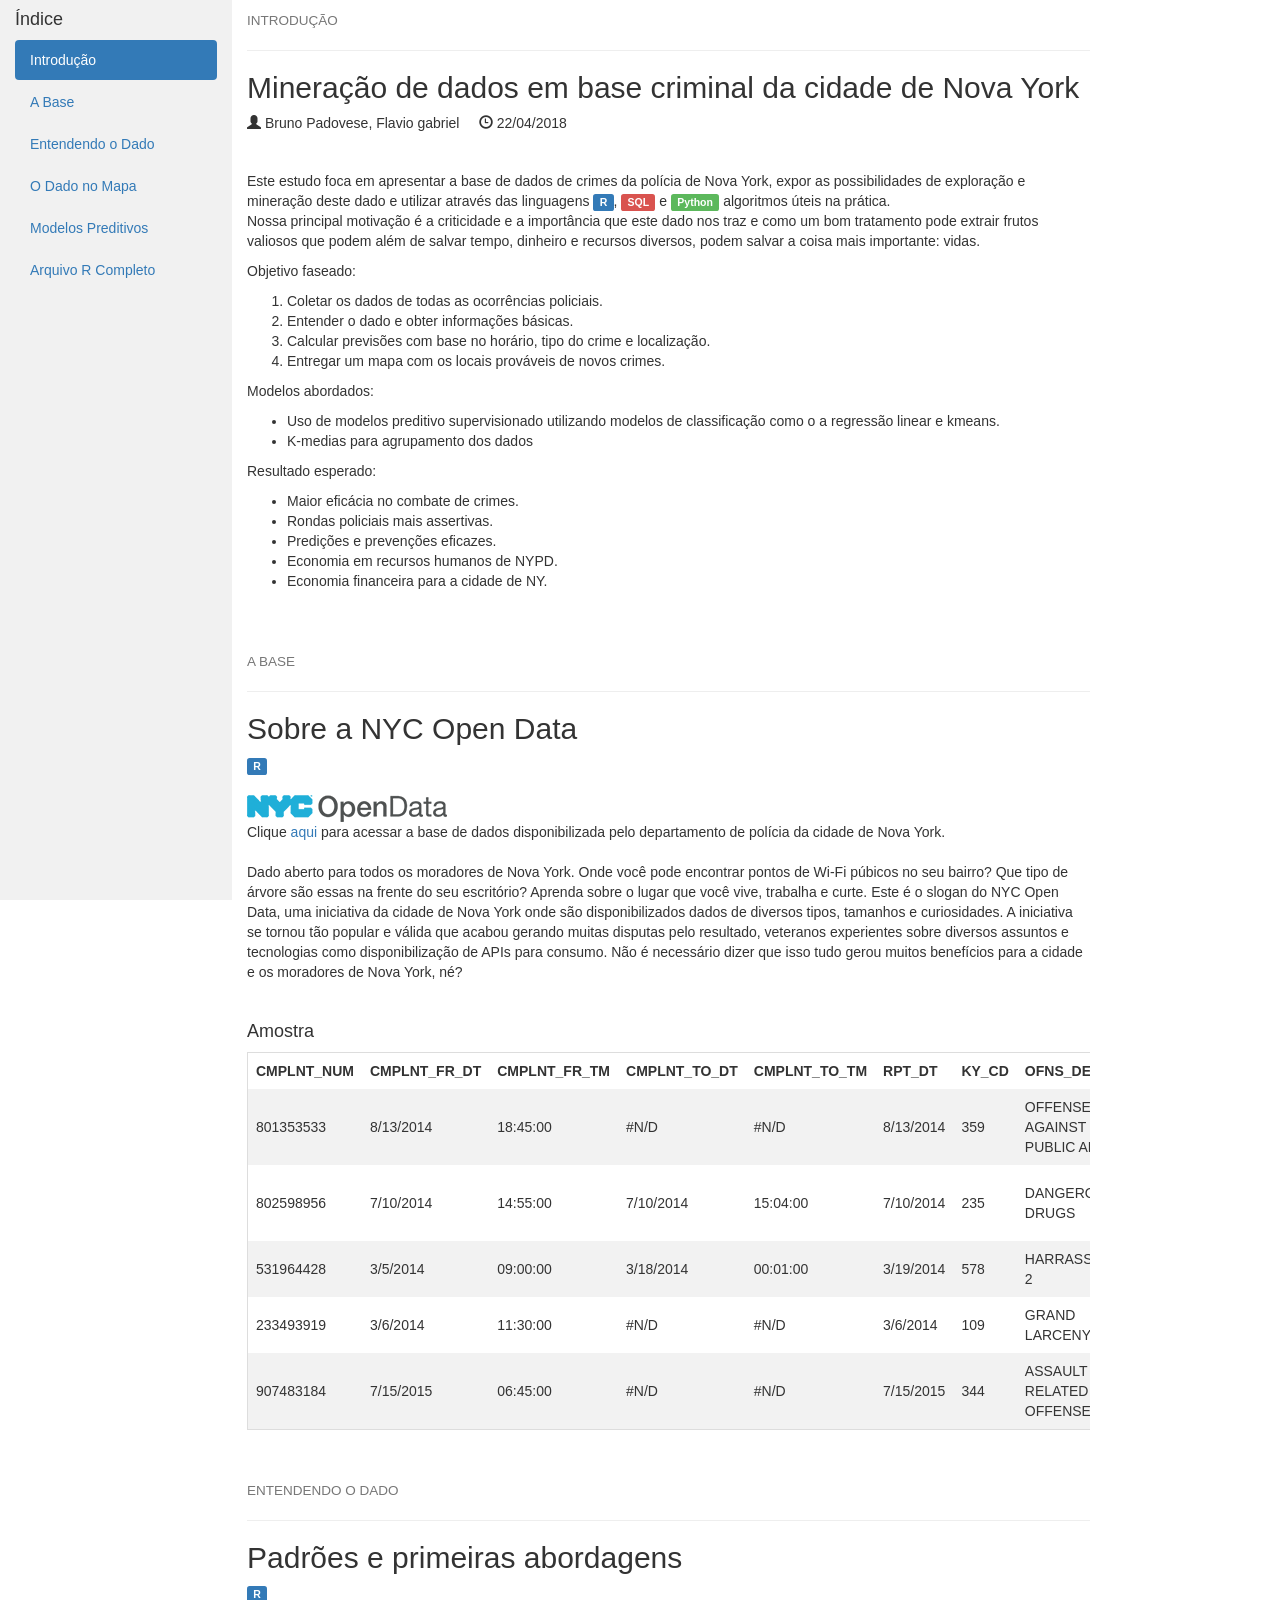
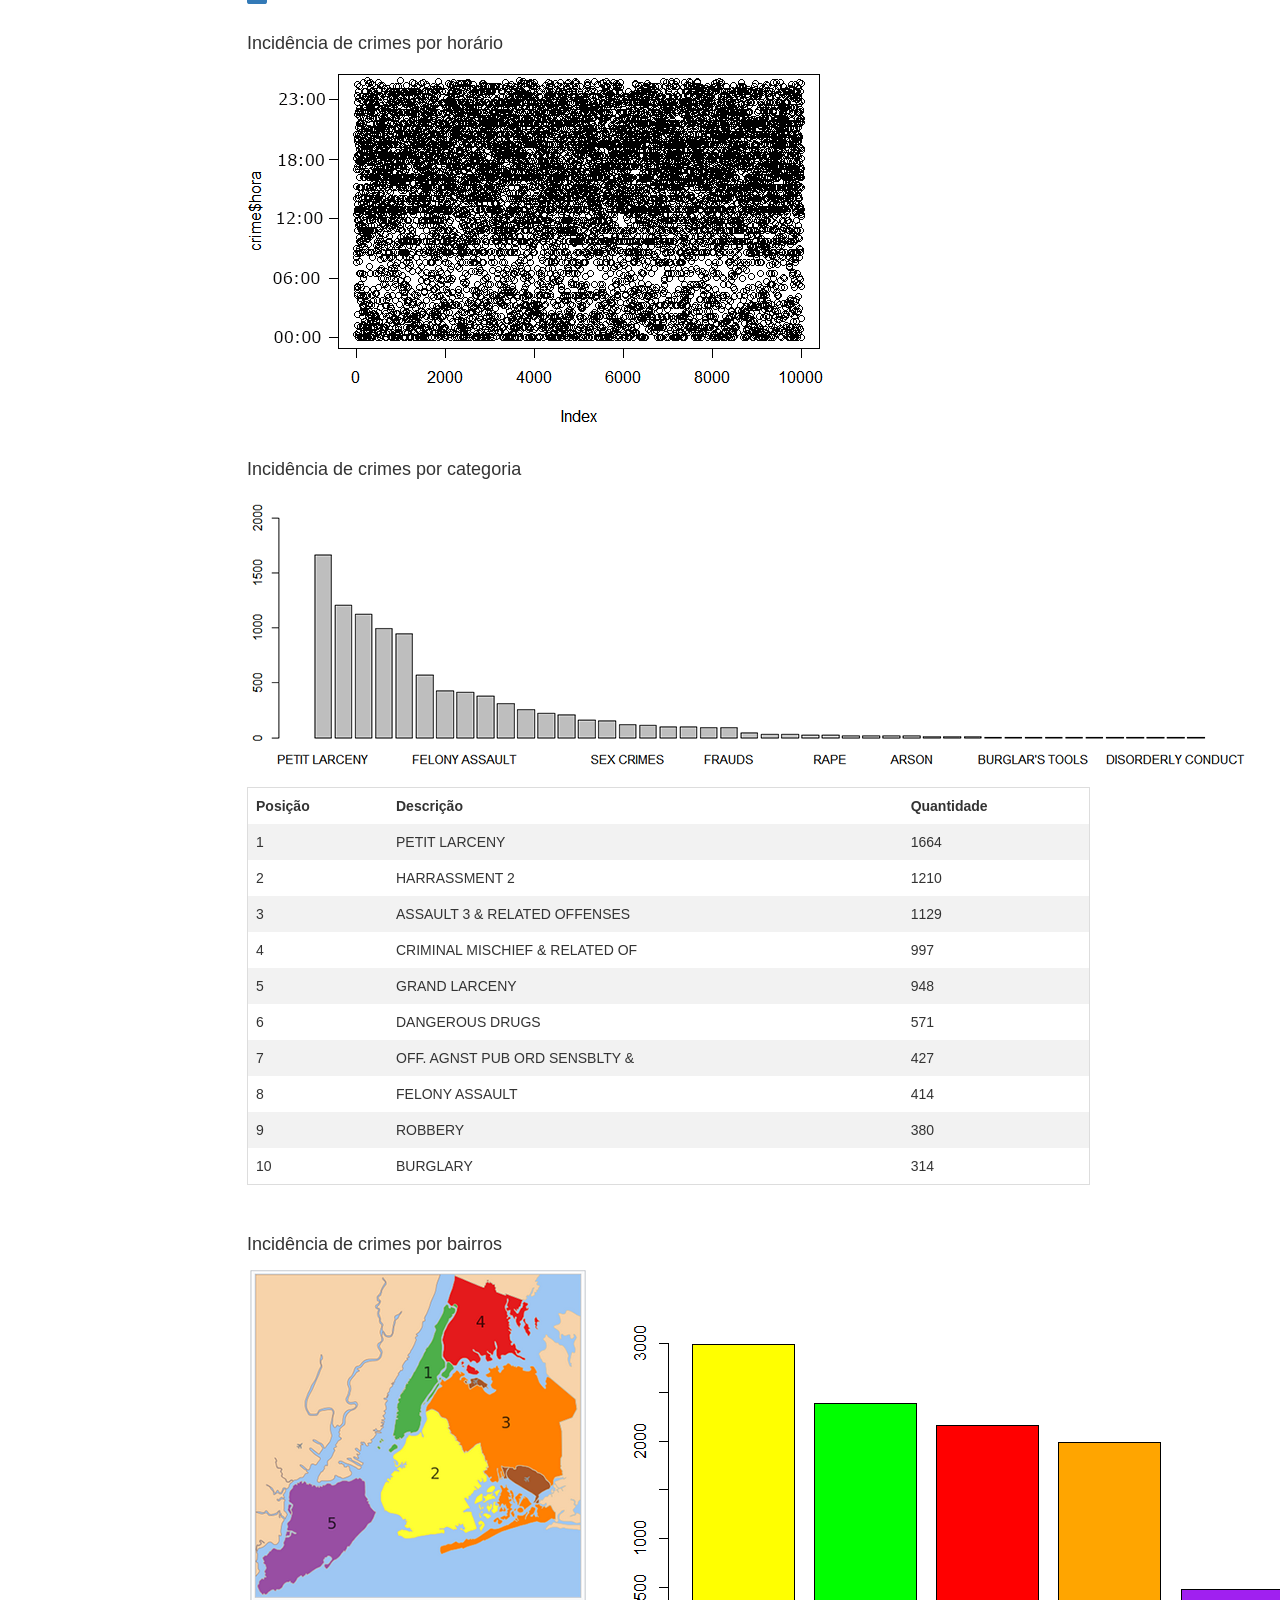
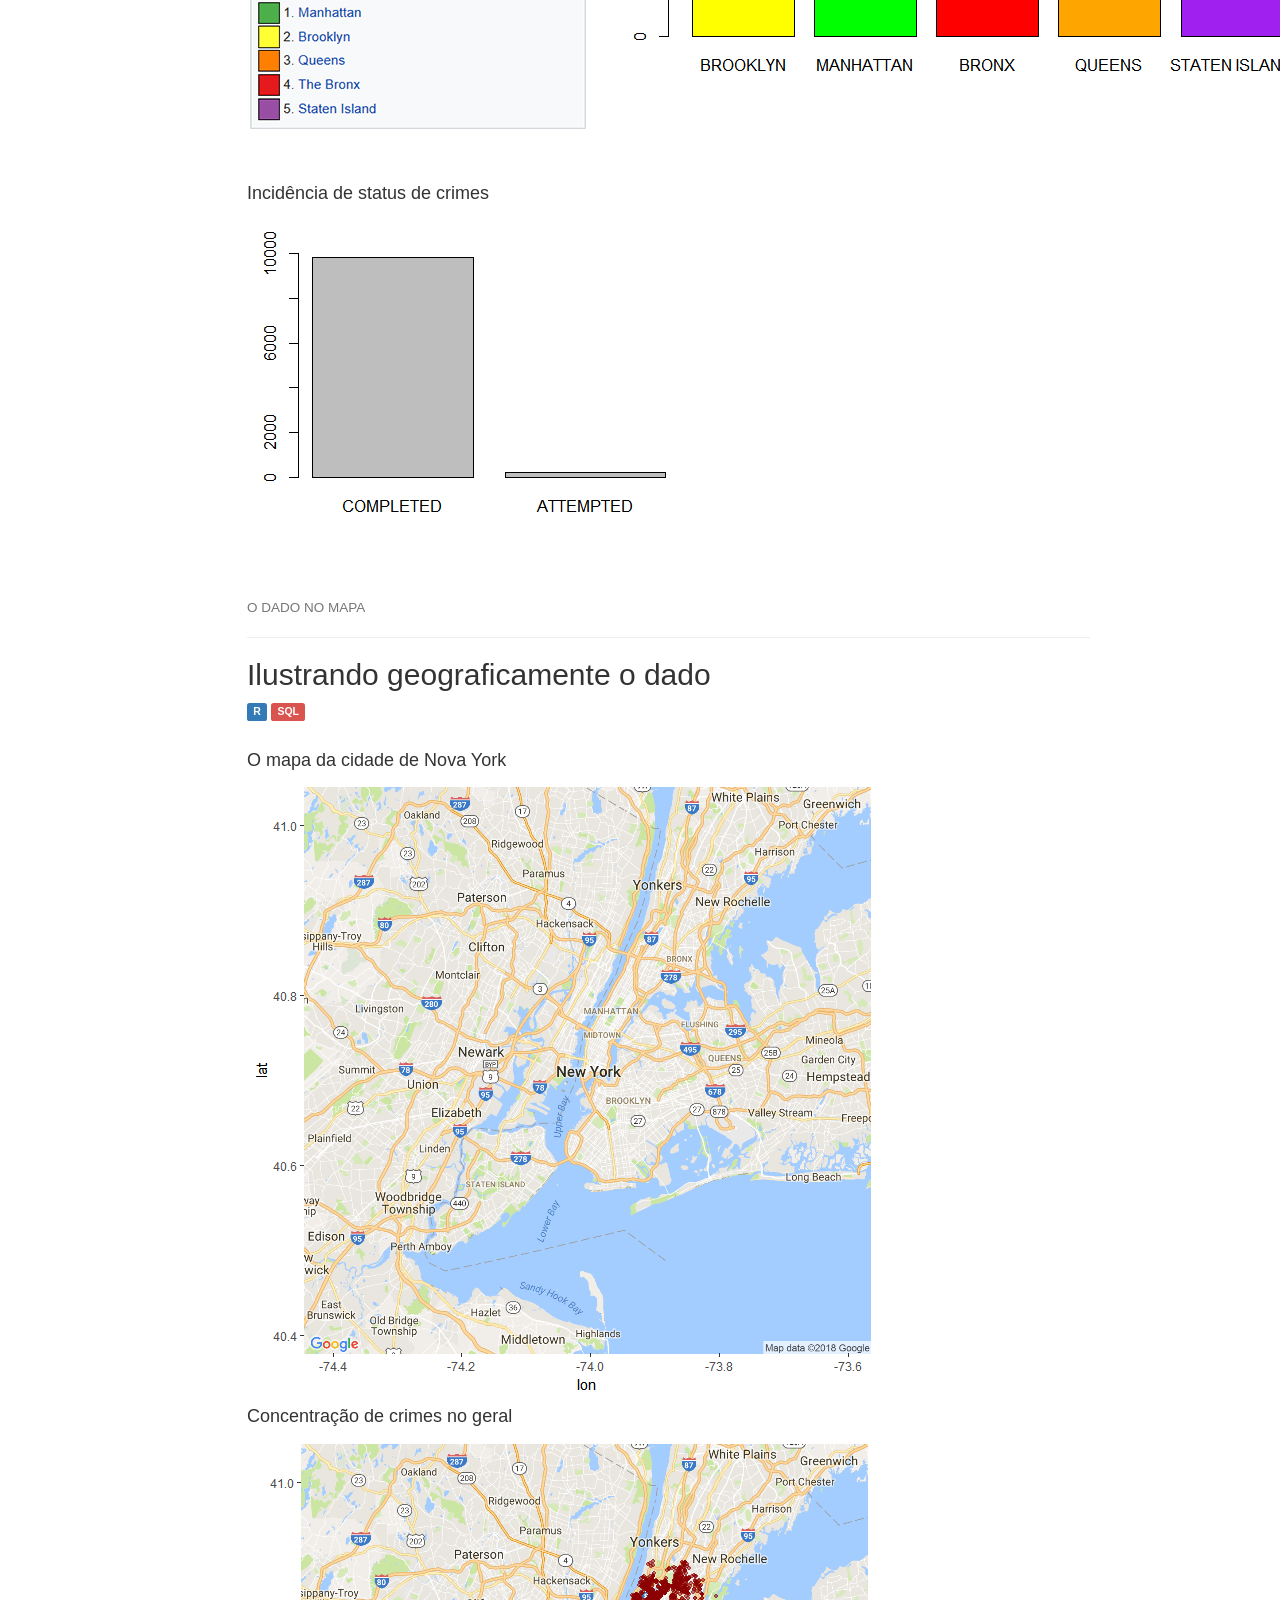
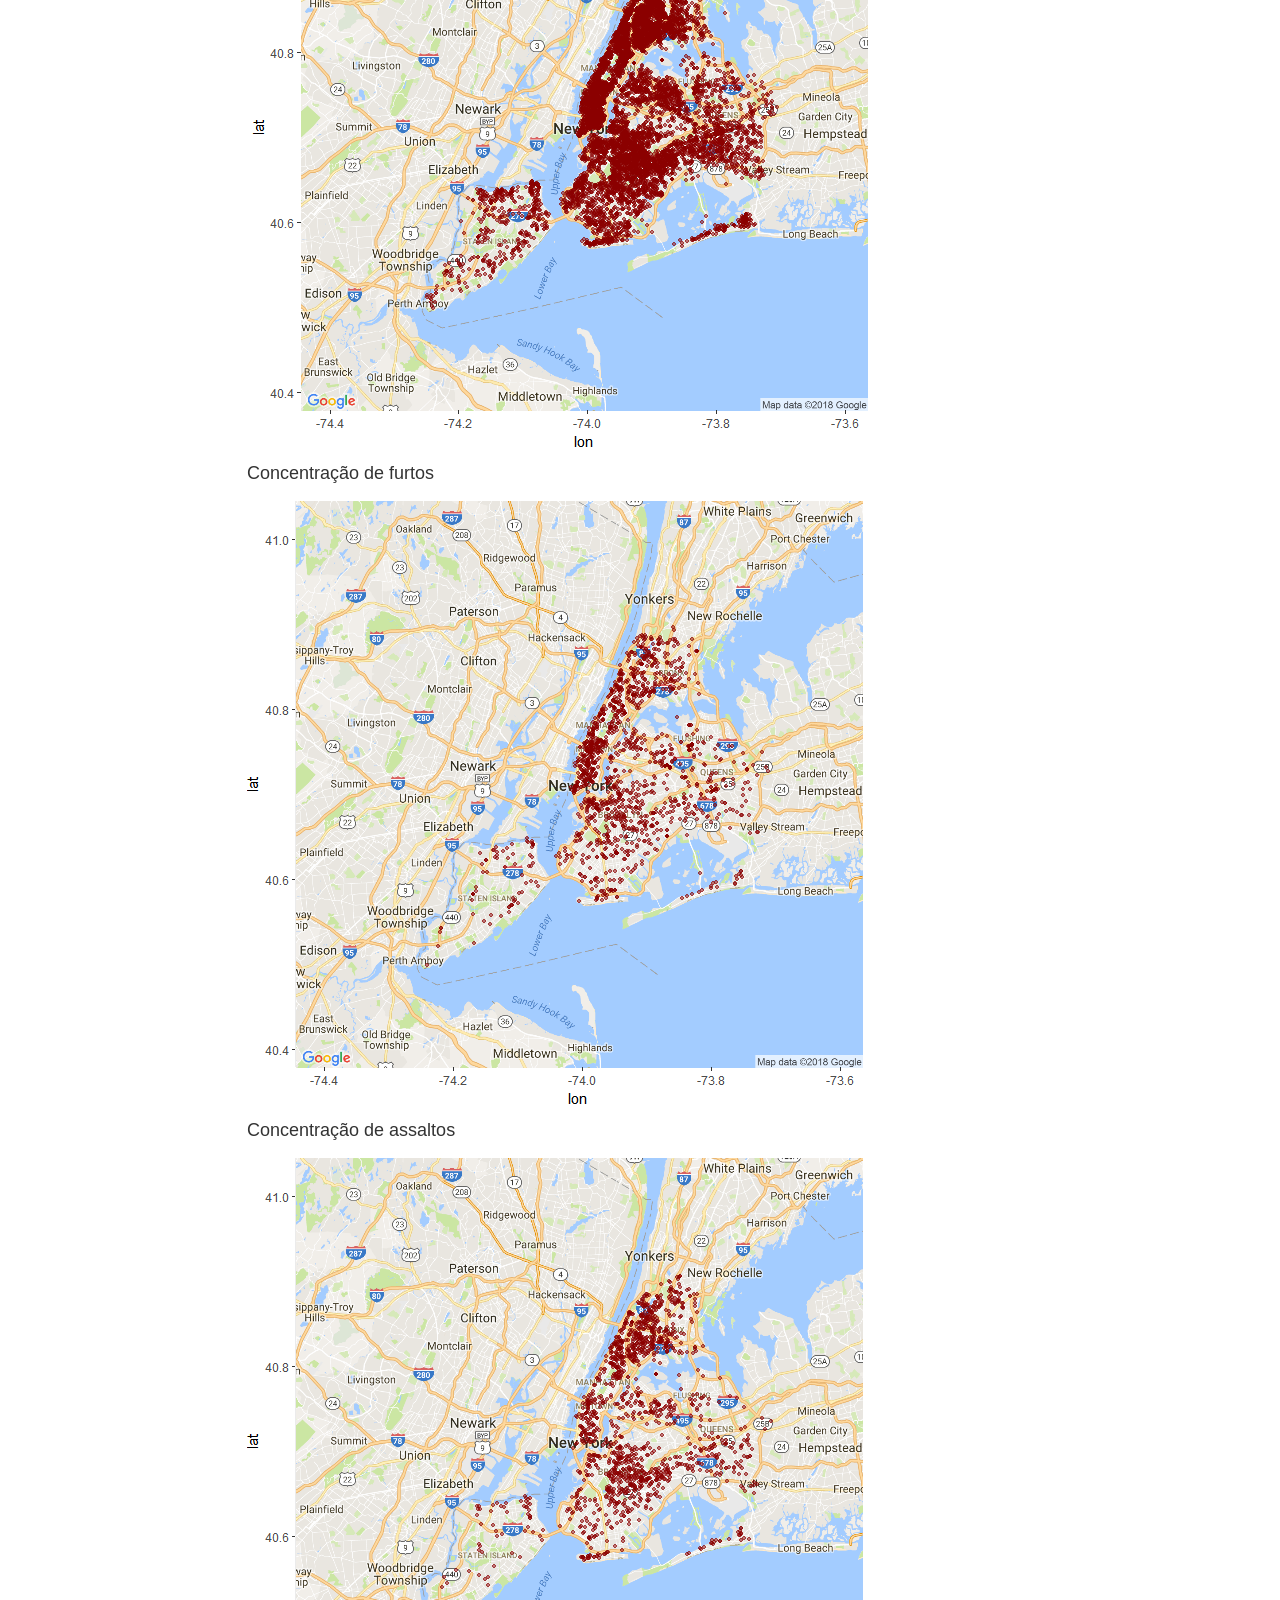
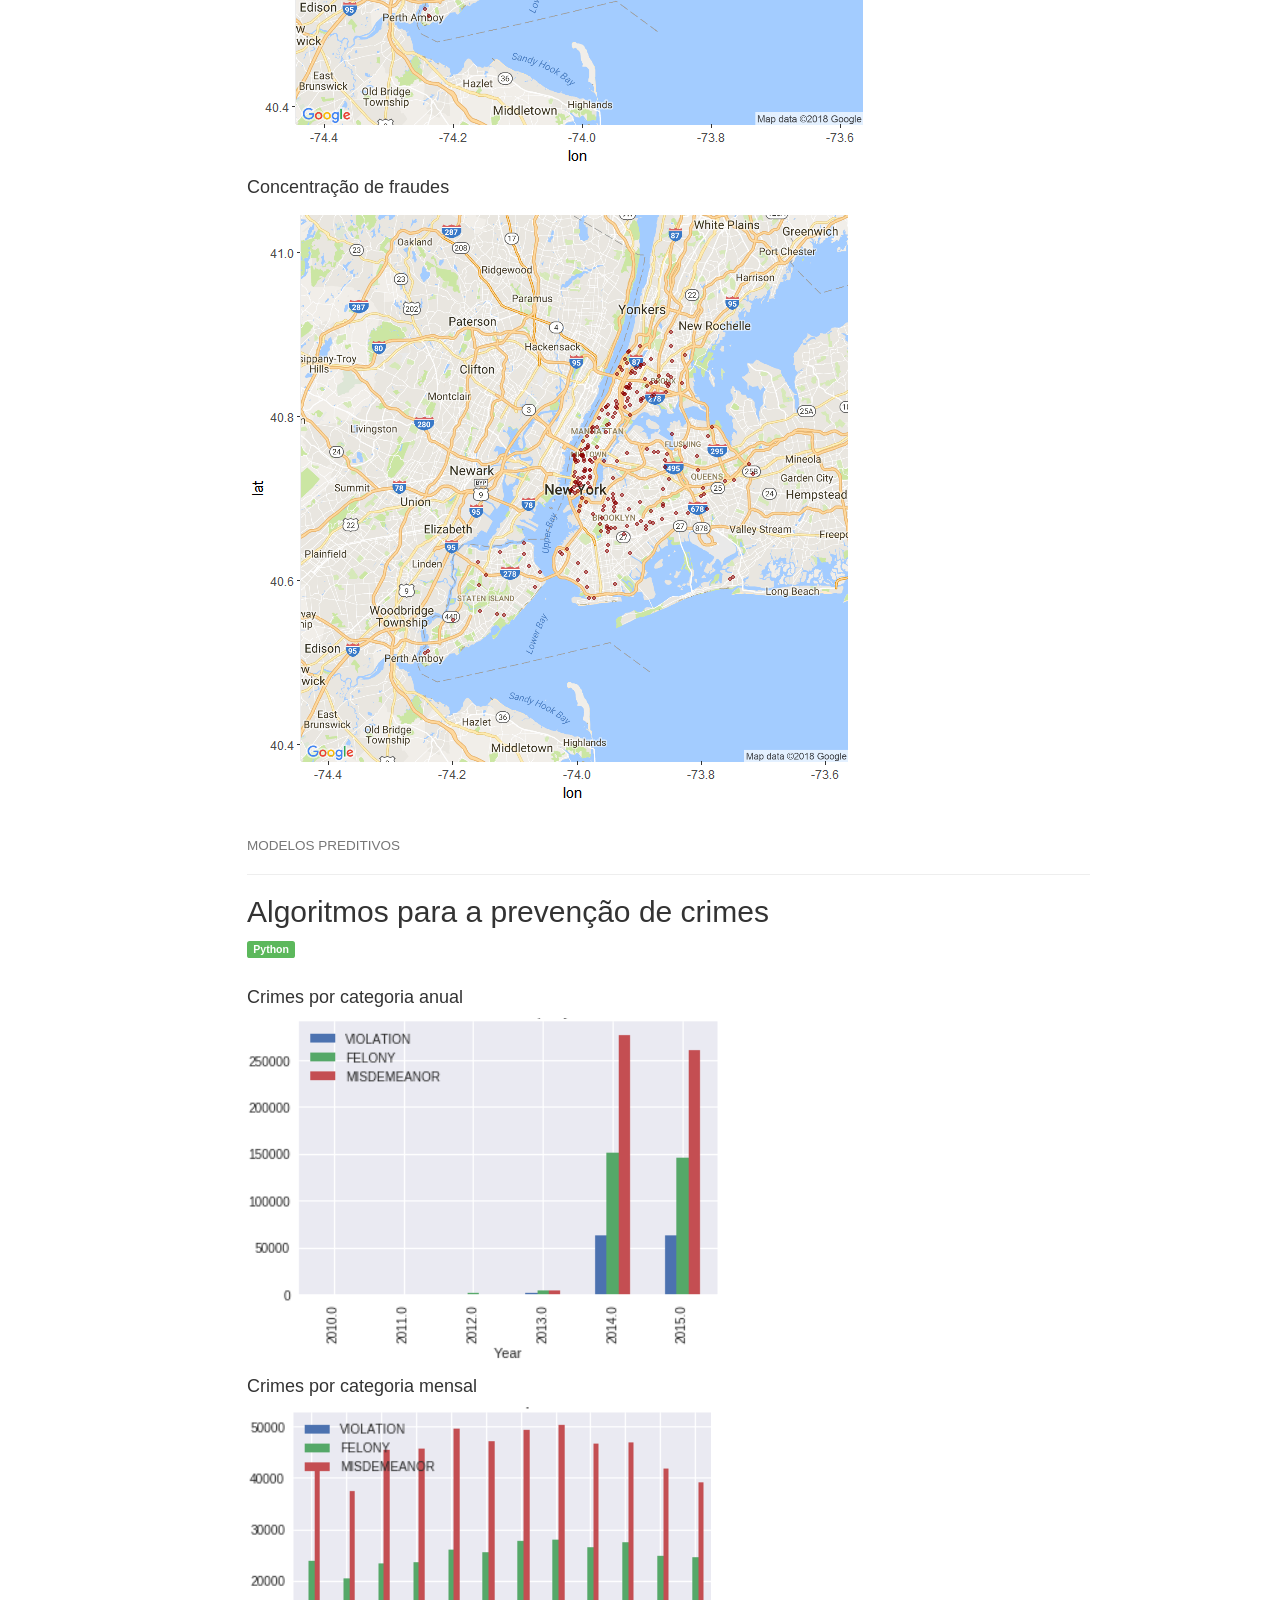
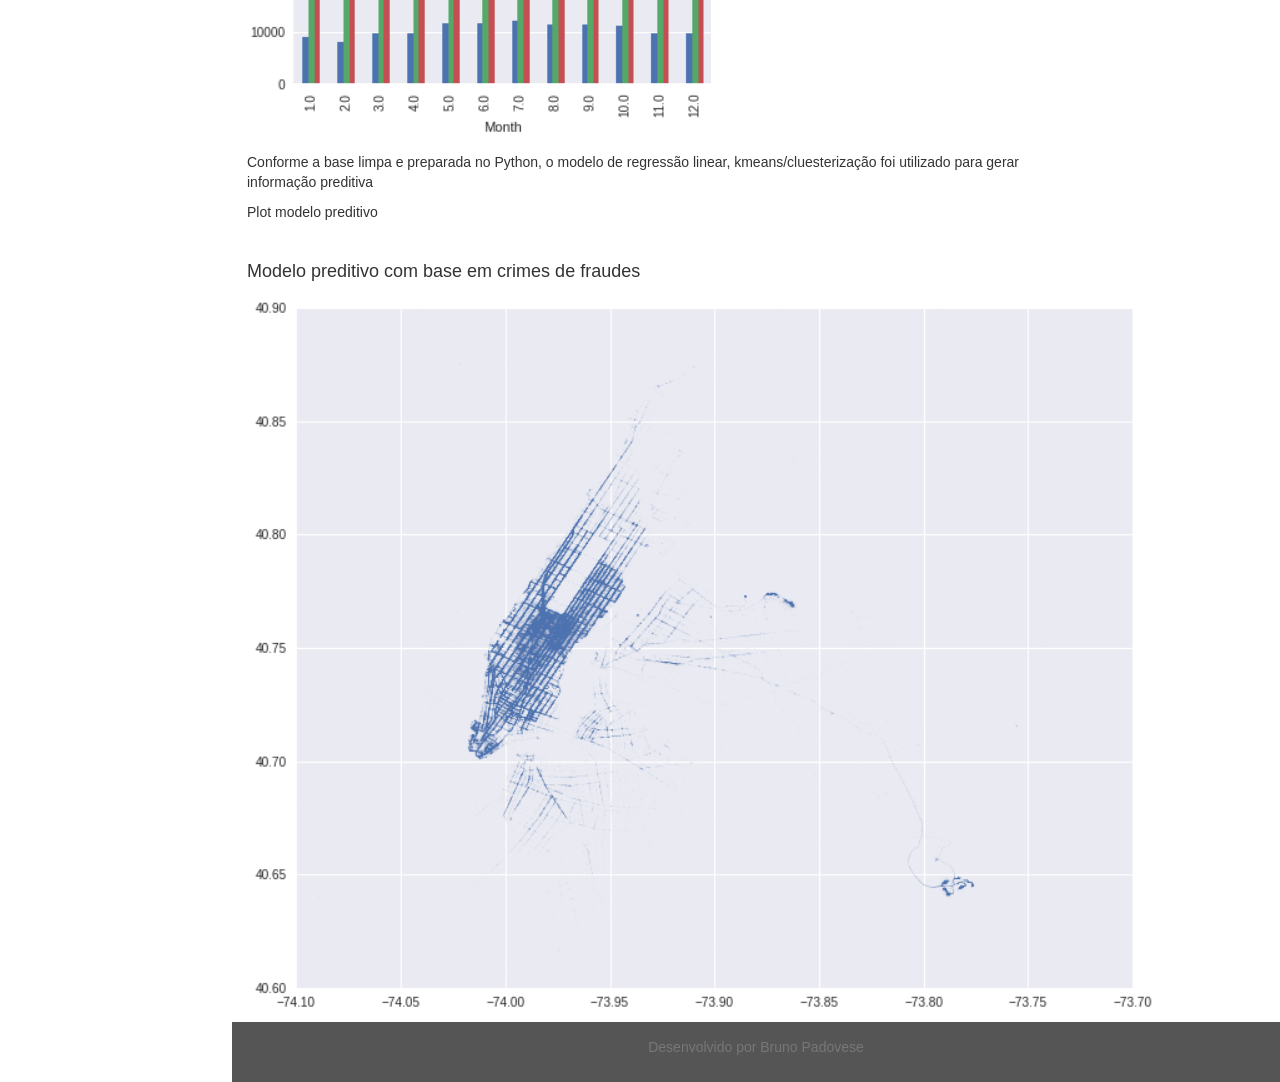
<file: ny-crimes-prediction/index.html>
<!DOCTYPE html>
<html lang="en">

<head>
    <title>Mineração de Dados em base criminal</title>
    <meta charset="utf-8">
    <meta name="viewport" content="width=device-width, initial-scale=1">
    <link rel="stylesheet" href="https://maxcdn.bootstrapcdn.com/bootstrap/3.3.7/css/bootstrap.min.css">
    <script src="https://ajax.googleapis.com/ajax/libs/jquery/3.3.1/jquery.min.js"></script>
    <script src="https://maxcdn.bootstrapcdn.com/bootstrap/3.3.7/js/bootstrap.min.js"></script>
    <style>
        /* Set height of the grid so .sidenav can be 100% (adjust if needed) */

        .row.content {
            height: 1500px
        }

        /* Set gray background color and 100% height */

        .sidenav {
            background-color: #f1f1f1;
            height: 100%;
        }

        /* Set black background color, white text and some padding */

        footer {
            background-color: #555;
            color: white;
            padding: 15px;
        }

        /* On small screens, set height to 'auto' for sidenav and grid */

        @media screen and (max-width: 767px) {
            .sidenav {
                height: auto;
                padding: 15px;
            }
            .row.content {
                height: auto;
            }
        }

        #menu {
            position: fixed;
            /* Fixed Sidebar (stay in place on scroll) */
        }

        @media (min-width:768px) {
            .container {
                width: 503px
            }
        }

        @media (min-width:992px) {
            .container {
                width: 723px
            }
        }

        @media (min-width:1200px) {
            .container {
                width: 923px
            }
        }

        @media (min-width: 1432px) {
            .container {
                width: 1170px
            }
        }

        body {
            padding-top: 70px
        }

        .navbar-fixed-left,
        .navbar-fixed-right {
            position: fixed;
            top: 0;
            width: 100%;
            z-index: 1030
        }

        @media (min-width: 768px) {
            .navbar-fixed-left,
            .navbar-fixed-right {
                width: 232px;
                height: 100vh;
                border-radius: 0
            }
            .navbar-fixed-left .container,
            .navbar-fixed-left .container-fluid,
            .navbar-fixed-right .container,
            .navbar-fixed-right .container-fluid {
                padding-right: 0;
                padding-left: 0;
                width: auto
            }
            .navbar-fixed-left .navbar-header,
            .navbar-fixed-right .navbar-header {
                float: none;
                padding-left: 15px;
                padding-right: 15px
            }
            .navbar-fixed-left .navbar-collapse,
            .navbar-fixed-right .navbar-collapse {
                padding-right: 0;
                padding-left: 0;
                max-height: none
            }
            .navbar-fixed-left .navbar-collapse .navbar-nav,
            .navbar-fixed-right .navbar-collapse .navbar-nav {
                float: none!important
            }
            .navbar-fixed-left .navbar-collapse .navbar-nav>li,
            .navbar-fixed-right .navbar-collapse .navbar-nav>li {
                width: 100%
            }
            .navbar-fixed-left .navbar-collapse .navbar-nav>li.dropdown .dropdown-menu,
            .navbar-fixed-right .navbar-collapse .navbar-nav>li.dropdown .dropdown-menu {
                top: 0
            }
            .navbar-fixed-left .navbar-collapse .navbar-nav.navbar-right,
            .navbar-fixed-right .navbar-collapse .navbar-nav.navbar-right {
                margin-right: 0
            }
        }

        @media (min-width:768px) {
            body {
                padding-top: 0;
                margin-left: 232px
            }
            .navbar-fixed-left {
                right: auto!important;
                left: 0!important;
                border-width: 0 1px 0 0!important
            }
            .navbar-fixed-left .dropdown .dropdown-menu {
                left: 100%;
                right: auto;
                border-radius: 0 3px 3px 0
            }
            .navbar-fixed-left .dropdown .dropdown-toggle .caret {
                border-top: 4px solid transparent;
                border-left: 4px solid;
                border-bottom: 4px solid transparent;
                border-right: none
            }
        }

        .semBotao {
            color: #337ab7;
            background-color: #f1f1f1;
            border-radius: 4px;
            position: relative;
            display: block;
            padding: 10px 15px;
        }

        #textoFooter {
            color: #777;
            text-align: center;
        }

        #tb {
            border-collapse: collapse;
            border-spacing: 0;
            width: 100%;
            border: 1px solid #ddd;
        }

        #tb th,
        #tb td {
            text-align: left;
            padding: 8px;
        }

        #tb tr:nth-child(even) {
            background-color: #f2f2f2
        }
    </style>
</head>

<script>$(document).ready(function () {
        $("#menu1").click(function () {
            $("#menu1").addClass("active");
            $("#menu2").removeClass("active");
            $("#menu3").removeClass("active");
            $("#menu4").removeClass("active");
            $("#menu5").removeClass("active");
        })
        $("#menu2").click(function () {
            $("#menu1").removeClass("active");
            $("#menu2").addClass("active");
            $("#menu3").removeClass("active");
            $("#menu4").removeClass("active");
            $("#menu5").removeClass("active");
        })
        $("#menu3").click(function () {
            $("#menu1").removeClass("active");
            $("#menu2").removeClass("active");
            $("#menu3").addClass("active");
            $("#menu4").removeClass("active");
            $("#menu5").removeClass("active");
        })
        $("#menu4").click(function () {
            $("#menu1").removeClass("active");
            $("#menu2").removeClass("active");
            $("#menu3").removeClass("active");
            $("#menu4").addClass("active");
            $("#menu5").removeClass("active");
        })
        $("#menu5").click(function () {
            $("#menu1").removeClass("active");
            $("#menu2").removeClass("active");
            $("#menu3").removeClass("active");
            $("#menu4").removeClass("active");
            $("#menu5").addClass("active");
        })

        $(window).on('scroll', function () {
            if (window.pageYOffset < 450) {
                $("#menu1").addClass("active");
                $("#menu2").removeClass("active");
                $("#menu3").removeClass("active");
                $("#menu4").removeClass("active");
                $("#menu5").removeClass("active");
            } else if (window.pageYOffset > 450 && window.pageYOffset < 1300) {
                $("#menu1").removeClass("active");
                $("#menu2").addClass("active");
                $("#menu3").removeClass("active");
                $("#menu4").removeClass("active");
                $("#menu5").removeClass("active");
            } else if (window.pageYOffset > 1300 && window.pageYOffset < 3800) {
                $("#menu1").removeClass("active");
                $("#menu2").removeClass("active");
                $("#menu3").addClass("active");
                $("#menu4").removeClass("active");
                $("#menu5").removeClass("active");
            } else if (window.pageYOffset > 3800 && window.pageYOffset < 7900) {
                $("#menu1").removeClass("active");
                $("#menu2").removeClass("active");
                $("#menu3").removeClass("active");
                $("#menu4").addClass("active");
                $("#menu5").removeClass("active");
            } else if (window.pageYOffset > 7900) {
                $("#menu1").removeClass("active");
                $("#menu2").removeClass("active");
                $("#menu3").removeClass("active");
                $("#menu4").removeClass("active");
                $("#menu5").addClass("active");
            }
        });
    })</script>

<body>

    <div class="container-fluid">
        <div class="row content">
            <div class="col-sm-2 sidenav navbar-fixed-left">
                <!-- <div class="col-sm-2 sidenav"> -->
                <h4>Índice</h4>
                <ul class="nav nav-pills nav-stacked">
                    <li id="menu1" class="active">
                        <a href="#introducao">Introdução</a>
                    </li>
                    <li id="menu2">
                        <a href="#base">A Base</a>
                    </li>
                    <li id="menu3">
                        <a href="#dado">Entendendo o Dado</a>
                    </li>
                    <li id="menu4">
                        <a href="#mapa">O Dado no Mapa</a>
                    </li>
                    <li id="menu5">
                        <a href="#modelo">Modelos Preditivos</a>
                    </li>
                    <li id="menu6">
                        <a href="https://github.com/padovese/academic-projects/blob/master/ny-crimes-prediction/full.R">Arquivo R Completo</a>
                    </li>
                </ul>
                <br>
            </div>

            <div class="col-sm-10">
                <h4>
                    <small id="introducao">INTRODUÇÃO</small>
                </h4>
                <hr>
                <h2>Mineração de dados em base criminal da cidade de Nova York</h2>
                <h5>
                    <span class="glyphicon glyphicon-user"></span> Bruno Padovese, Flavio gabriel &nbsp;&nbsp;&nbsp;
                    <span class="glyphicon glyphicon-time"></span> 22/04/2018</h5>
                <p>
                    <br>
                    <p>Este estudo foca em apresentar a base de dados de crimes da pol&iacute;cia de Nova York, expor as possibilidades
                        de explora&ccedil;&atilde;o e minera&ccedil;&atilde;o deste dado e utilizar atrav&eacute;s das linguagens
                        <span class="label label-primary">R</span>,
                        <span class="label label-danger">SQL</span> e
                        <span class="label label-success">Python</span> algoritmos &uacute;teis na pr&aacute;tica.
                        <br /> Nossa principal motiva&ccedil;&atilde;o &eacute; a criticidade e a import&acirc;ncia que este dado
                        nos traz e como um bom tratamento pode extrair frutos valiosos que podem al&eacute;m de salvar tempo,
                        dinheiro e recursos diversos, podem salvar a coisa mais importante: vidas.</p>
                    <p>Objetivo faseado:</p>
                    <ol>
                        <li>Coletar os dados de todas as ocorr&ecirc;ncias policiais.</li>
                        <li>Entender o dado e obter informa&ccedil;&otilde;es b&aacute;sicas.</li>
                        <li>Calcular previs&otilde;es com base no hor&aacute;rio, tipo do crime e localiza&ccedil;&atilde;o.</li>
                        <li>Entregar um mapa com os locais prov&aacute;veis de novos crimes.</li>
                    </ol>
                    <p>Modelos abordados: </p>
                    <ul>
                        <li>Uso de modelos preditivo supervisionado utilizando modelos de classifica&ccedil;&atilde;o como o
                            a regressão linear e kmeans.</li>
                        <li>K-medias para agrupamento dos dados</li>
                    </ul>
                    <p>Resultado esperado:</p>
                    <ul>
                        <li>Maior efic&aacute;cia no combate de crimes.</li>
                        <li>Rondas policiais mais assertivas.</li>
                        <li>Predi&ccedil;&otilde;es e preven&ccedil;&otilde;es eficazes.</li>
                        <li>Economia em recursos humanos de NYPD.</li>
                        <li>Economia financeira para a cidade de NY.</li>
                    </ul>
                </p>
                <br><br>
                <h4>
                    <small id="base">A BASE</small>
                </h4>
                <hr>
                <h2>Sobre a NYC Open Data</h2>
                <span class="label label-primary">R</span>
                <br><br>
                <p>
                    <a href="http://opendata.cityofnewyork.us">
                        <img src="resource/nyc-opendata.png">
                    </a>
                    <br>
                    <td>Clique
                        <a href="https://data.cityofnewyork.us/Public-Safety/NYPD-Complaint-Data-Historic/qgea-i56i">aqui</a> para acessar a base de dados disponibilizada pelo departamento de polícia da cidade de Nova
                        York.
                        <br>
                        <br> Dado aberto para todos os moradores de Nova York. Onde você pode encontrar pontos de Wi-Fi púbicos
                        no seu bairro? Que tipo de árvore são essas na frente do seu escritório? Aprenda sobre o lugar que
                        você vive, trabalha e curte. Este é o slogan do NYC Open Data, uma iniciativa da cidade de Nova York
                        onde são disponibilizados dados de diversos tipos, tamanhos e curiosidades. A iniciativa se tornou
                        tão popular e válida que acabou gerando muitas disputas pelo resultado, veteranos experientes sobre
                        diversos assuntos e tecnologias como disponibilização de APIs para consumo. Não é necessário dizer
                        que isso tudo gerou muitos benefícios para a cidade e os moradores de Nova York, né?
                </p>
                <br>
                <h4>Amostra</h4>

                <script src="https://gist.github.com/padovese/46d1c6b6bbed0dae1a1a3e3a3bc7ced4.js"></script>

                <div style="overflow-x:auto;">
                <table id="tb">
                        <tr>
                                <th>CMPLNT_NUM</th><th>CMPLNT_FR_DT</th><th>CMPLNT_FR_TM</th><th>CMPLNT_TO_DT</th><th>CMPLNT_TO_TM</th><th>RPT_DT</th><th>KY_CD</th><th>OFNS_DESC</th><th>PD_CD</th><th>PD_DESC</th><th>CRM_ATPT_CPTD_CD</th><th>LAW_CAT_CD</th><th>JURIS_DESC</th><th>BORO_NM</th><th>ADDR_PCT_CD</th><th>LOC_OF_OCCUR_DESC</th><th>PREM_TYP_DESC</th><th>PARKS_NM</th><th>HADEVELOPT</th><th>X_COORD_CD</th><th>Y_COORD_CD</th><th>Latitude</th><th>Longitude</th><th>Lat_Lon</th>
                        </tr>
                        <tr><td>801353533</td><td>8/13/2014</td><td>18:45:00</td><td>#N/D</td><td>#N/D</td><td>8/13/2014</td><td>359</td><td>OFFENSES AGAINST PUBLIC ADMINI</td><td>759</td><td>PUBLIC ADMINISTATION,UNCLASS M</td><td>COMPLETED</td><td>MISDEMEANOR</td><td>N.Y. POLICE DEPT</td><td>QUEENS</td><td>109</td><td>#N/D</td><td>STREET</td><td>#N/D</td><td>#N/D</td><td>1031211</td><td>216309</td><td>40,76027822</td><td>-73,83048545</td><td>(40.760278216, -73.830485448)</td></tr>
                        <tr><td>802598956</td><td>7/10/2014</td><td>14:55:00</td><td>7/10/2014</td><td>15:04:00</td><td>7/10/2014</td><td>235</td><td>DANGEROUS DRUGS</td><td>567</td><td>MARIJUANA, POSSESSION 4 & 5</td><td>COMPLETED</td><td>MISDEMEANOR</td><td>N.Y. HOUSING POLICE</td><td>MANHATTAN</td><td>23</td><td>OPPOSITE OF</td><td>RESIDENCE - PUBLIC HOUSING</td><td>#N/D</td><td>#N/D</td><td>999584</td><td>230371</td><td>40,79898611</td><td>-73,94461787</td><td>(40.798986105, -73.944617869)</td></tr>
                        <tr><td>531964428</td><td>3/5/2014</td><td>09:00:00</td><td>3/18/2014</td><td>00:01:00</td><td>3/19/2014</td><td>578</td><td>HARRASSMENT 2</td><td>638</td><td>HARASSMENT,SUBD 3,4,5</td><td>COMPLETED</td><td>VIOLATION</td><td>N.Y. POLICE DEPT</td><td>BROOKLYN</td><td>78</td><td>INSIDE</td><td>RESIDENCE-HOUSE</td><td>#N/D</td><td>#N/D</td><td>989250</td><td>180623</td><td>40,66245193</td><td>-73,98197933</td><td>(40.662451925, -73.981979329)</td></tr>
                        <tr><td>233493919</td><td>3/6/2014</td><td>11:30:00</td><td>#N/D</td><td>#N/D</td><td>3/6/2014</td><td>109</td><td>GRAND LARCENY</td><td>421</td><td>LARCENY,GRAND FROM VEHICLE/MOTORCYCLE</td><td>COMPLETED</td><td>FELONY</td><td>N.Y. POLICE DEPT</td><td>MANHATTAN</td><td>9</td><td>FRONT OF</td><td>STREET</td><td>#N/D</td><td>#N/D</td><td>988895</td><td>203186</td><td>40,72438234</td><td>-73,98324335</td><td>(40.72438234, -73.983243346)</td></tr>
                        <tr><td>907483184</td><td>7/15/2015</td><td>06:45:00</td><td>#N/D</td><td>#N/D</td><td>7/15/2015</td><td>344</td><td>ASSAULT 3 & RELATED OFFENSES</td><td>101</td><td>ASSAULT 3</td><td>COMPLETED</td><td>MISDEMEANOR</td><td>N.Y. POLICE DEPT</td><td>BRONX</td><td>44</td><td>INSIDE</td><td>RESIDENCE - APT. HOUSE</td><td>#N/D</td><td>#N/D</td><td>1004017</td><td>242094</td><td>40,83115365</td><td>-73,92857217</td><td>(40.831153652, -73.928572172)</td></tr>
                        </table>
                </div>
                <br><br>
                <h4>
                    <small id="dado">ENTENDENDO O DADO</small>
                </h4>
                <hr>
                <h2>Padrões e primeiras abordagens</h2>
                <span class="label label-primary">R</span>
                <br>
                <br>
                <script src="https://gist.github.com/padovese/b4ce6d7c4efe9669b02a25835a2dc8d5.js"></script>
                <h4>Incidência de crimes por horário</h4>
                <img src="resource/Rplot.png"><br><br>
                <h4>Incidência de crimes por categoria</h4>
                <img src="resource/Rplot01.png">
                <br><br>
                <div style="overflow-x:auto;">
                <table id="tb">
                <tr><th>Posição</th><th>Descrição</th><th>Quantidade</th></tr>
                <tr><td>1</td><td>                         PETIT LARCENY</td><td> 1664</td></tr>
                <tr><td>2</td><td>                         HARRASSMENT 2</td><td> 1210</td></tr>
                <tr><td>3</td><td>          ASSAULT 3 & RELATED OFFENSES</td><td> 1129</td></tr>
                <tr><td>4</td><td>        CRIMINAL MISCHIEF & RELATED OF</td><td>  997</td></tr>
                <tr><td>5</td><td>                         GRAND LARCENY</td><td>  948</td></tr>
                <tr><td>6</td><td>                       DANGEROUS DRUGS</td><td>  571</td></tr>
                <tr><td>7</td><td>         OFF. AGNST PUB ORD SENSBLTY &</td><td>  427</td></tr>
                <tr><td>8</td><td>                        FELONY ASSAULT</td><td>  414</td></tr>
                <tr><td>9</td><td>                               ROBBERY</td><td>  380</td></tr>
                <tr><td>10</td><td>                             BURGLARY</td><td>  314</td></tr>
                </table>
                </div>
                <br><br>
                <h4>Incidência de crimes por bairros</h4>
                <table>
                    <th><img src="resource/nyc-borough.png"></th>
                    <th><img src="resource/Rplot02.png"></th>
                </table><br><br>
                <h4>Incidência de status de crimes</h4>
                <img src="resource/Rplot03.png"><br><br>
                <br><br>
                <h4>
                    <small id="mapa">O DADO NO MAPA</small>
                </h4>
                <hr>
                <h2>Ilustrando geograficamente o dado</h2>
                <span class="label label-primary">R</span>
                <span class="label label-danger">SQL</span>
                <br><br>
                <script src="https://gist.github.com/padovese/0aeae3c9e1a35bb348b37febc7b8768e.js"></script>
                <h4>O mapa da cidade de Nova York</h4>
                <img src="resource/Rplot04.png"><br>
                <h4>Concentração de crimes no geral</h4>
                <img src="resource/Rplot05_crimes.png"><br>
                <h4>Concentração de furtos</h4>
                <img src="resource/Rplot06_furto.png"><br>
                <h4>Concentração de assaltos</h4>
                <img src="resource/Rplot07_assalto.png"><br>
                <h4>Concentração de fraudes</h4>
                <img src="resource/Rplot08_fraude.png">
                <br><br>
                <h4>
                    <small id="modelo">MODELOS PREDITIVOS</small>
                </h4>
                <hr>
                <h2>Algoritmos para a prevenção de crimes</h2>
                <span class="label label-success">Python</span>
                <br><br>
                <script src="https://gist.github.com/padovese/e13543946e6c7b8eba79da466b207feb.js"></script>
                <h4>Crimes por categoria anual</h4>
                <img src="resource/Rplot9.png"><br>
                <h4>Crimes por categoria mensal</h4>
                <img src="resource/Rplot10.png"><br><br>
                <p>Conforme a base limpa e preparada no Python, o modelo de regressão linear, kmeans/cluesterização foi utilizado para gerar informação preditiva</p>
                <script src="https://gist.github.com/padovese/a21d1b00bb9a29fb5a4ee49274622d08.js"></script>
                <p>Plot modelo preditivo</p>
                <script src="https://gist.github.com/padovese/118d5e757873871aba7d5bb28cabd717.js"></script>
                <br><h4>Modelo preditivo com base em crimes de fraudes</h4>
                <img src="resource/Rplot11.png">
            </div>
        </div>
    </div>

    <footer class="container-fluid">
        <p id="textoFooter">Desenvolvido por Bruno Padovese</p>
    </footer>

</body>

</html>
</file>
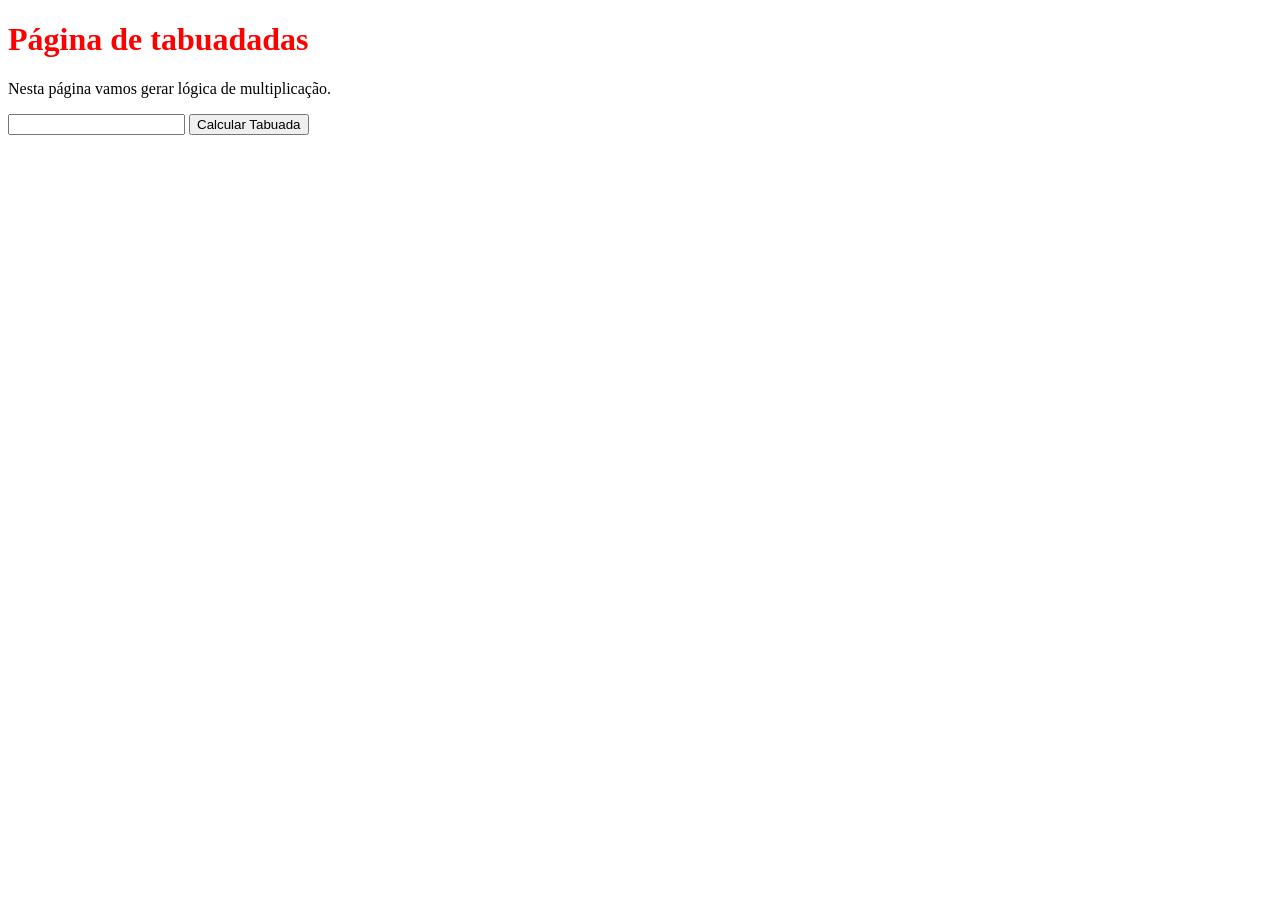
<file: ny-crimes-prediction/old/index.html>
<!DOCTYPE html>
<html>
<head>
	<meta charset="UTF-8">
	<title>Minha página</title>

	<!-- Importa o arquivo css-->
	<link rel="stylesheet" href="estilo.css" type="text/css">
	
</head>
<body>
	<!-- Importa o arquivo js-->
	<script src="logica.js"></script>

	<h1>Página de tabuadadas</h1>
	<p>Nesta página vamos gerar lógica de multiplicação.</p>

	<input type="text" id="valor" />
	<button onclick="tabuada()">Calcular Tabuada</button>
	
</body>
</html>
</file>
<file: ny-crimes-prediction/old/estilo.css>
h1 {
		font-family: impact;
		color: red;
	}

	p {
		font-family: verdana;
		size: 12;
	}
</file>
